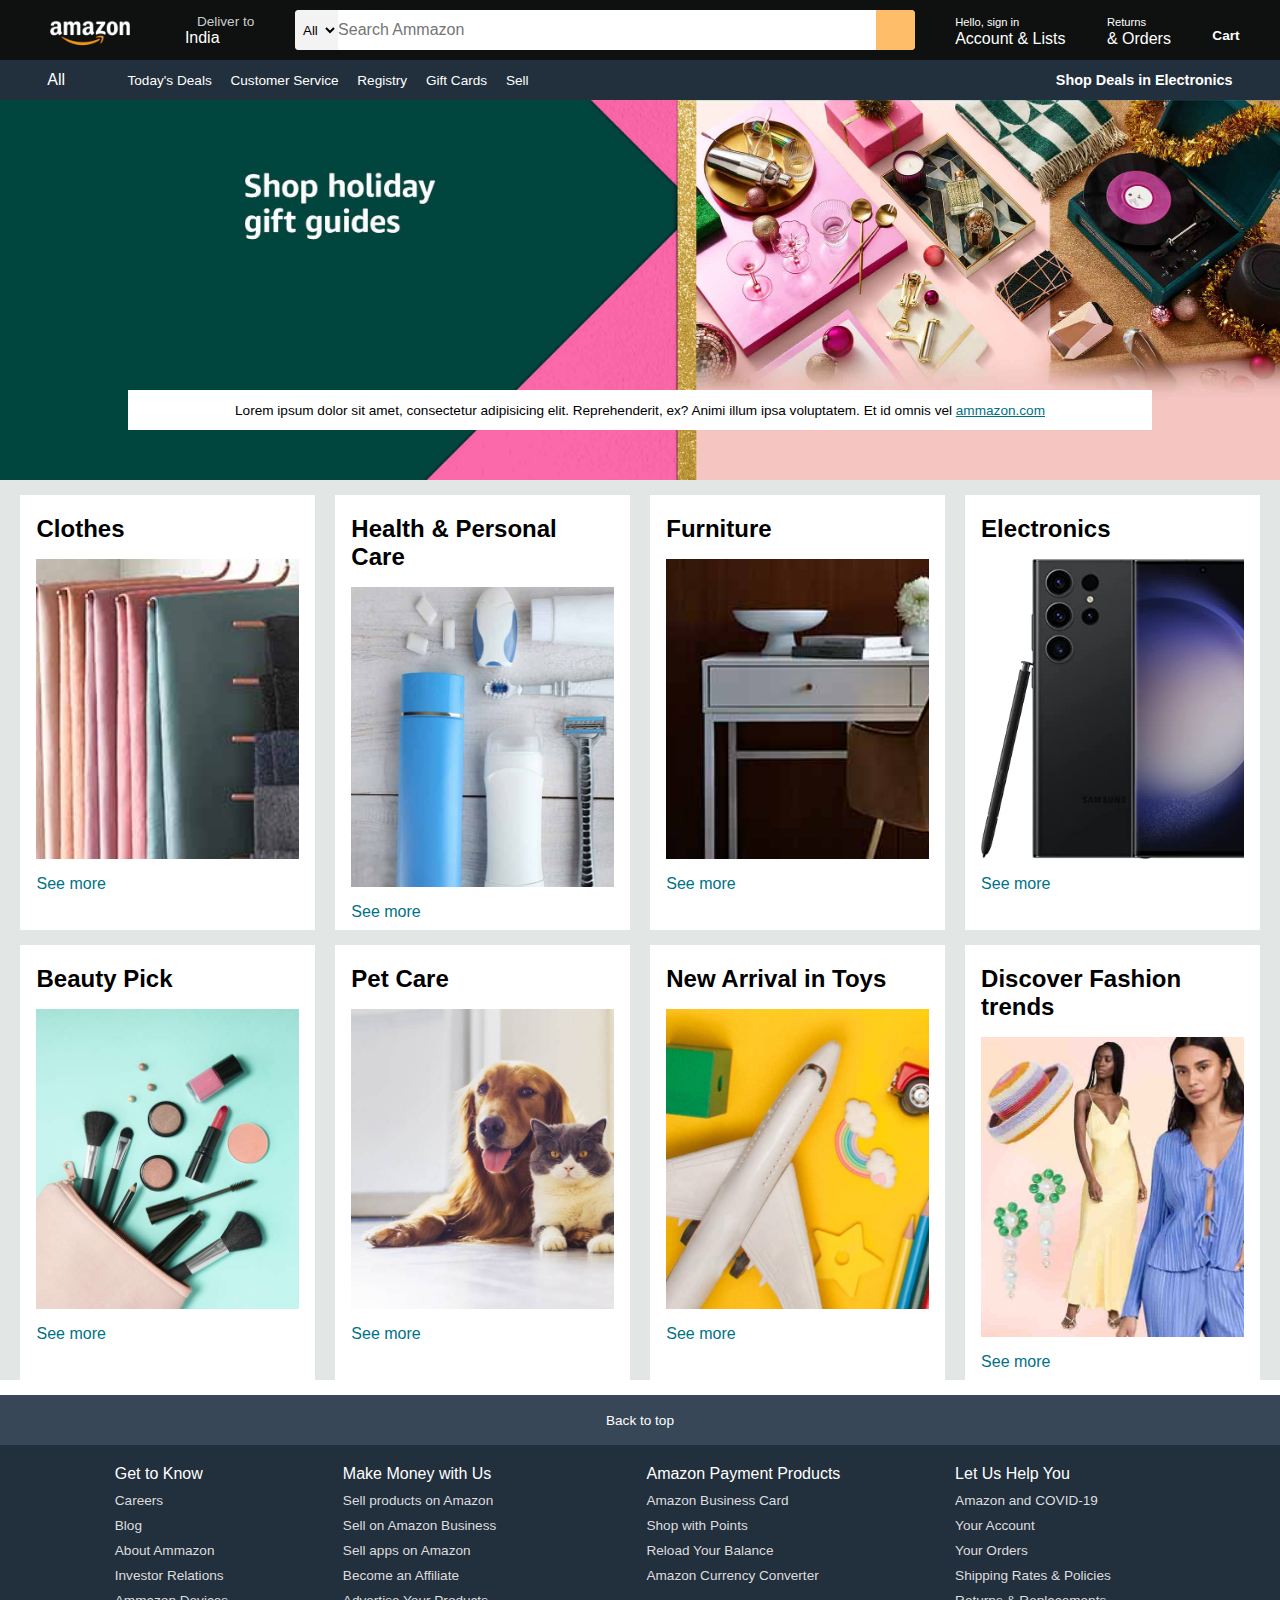
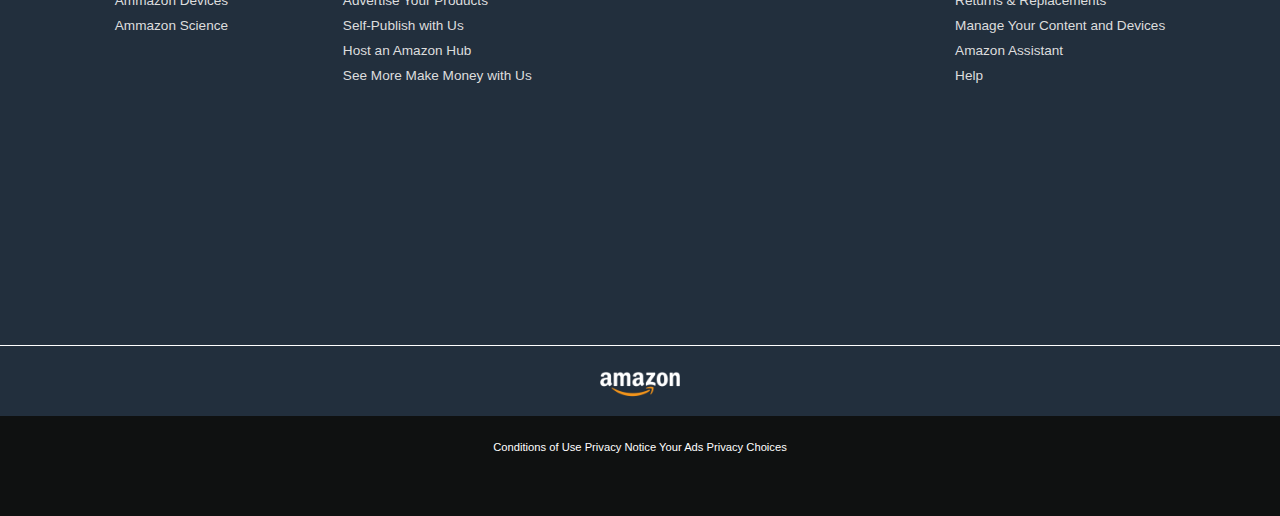
<file: index.html>
<!DOCTYPE html>
<html lang="en">

<head>
    <meta charset="UTF-8">
    <meta name="viewport" content="width=device-width, initial-scale=1.0">
    <title>Ammazon clone | By Nakul Kumar</title>
    <link rel="stylesheet" href="https://cdnjs.cloudflare.com/ajax/libs/font-awesome/6.5.1/css/all.min.css"
        integrity="sha512-DTOQO9RWCH3ppGqcWaEA1BIZOC6xxalwEsw9c2QQeAIftl+Vegovlnee1c9QX4TctnWMn13TZye+giMm8e2LwA=="
        crossorigin="anonymous" referrerpolicy="no-referrer" />
    <link rel="stylesheet" href="style.css">
</head>

<body>
    <header>
        <div class="navbar">
            <div class="nav-logo border">
                <div class="logo"></div>
            </div>

            <div class="nav-address border">
                <p class="add-first">Deliver to</p>
                <div class="add-icon">
                    <i class="fa-solid fa-location-dot"></i>
                    <p class="add-second">India</p>
                </div>
            </div>

            <div class="nav-search">
                <select class="search-select">
                    <option value="">All</option>
                </select>
                <input type="text" placeholder="Search Ammazon" class="search-input">
                <div class="search-icon">
                    <!-- search icon here -->
                    <i class="fa-solid fa-magnifying-glass"></i>
                </div>
            </div>

            <div class="nav-singin border">
                <p><span>Hello, sign in</span></p>
                <p class="nav-second">Account & Lists</p>
            </div>
            <div class="nav-return border">
                <p><span>Returns</span></p>
                <p class="nav-second">& Orders</p>
            </div>

            <div class="nav-cart border">
                <i class="fa-solid fa-cart-shopping"></i>
                Cart
            </div>
        </div>
        <div class="panel">
            <div class="panel-all">
                <i class="fa-solid fa-bars"></i>
                All
            </div>
            <div class="panel-ops">
                <p>Today's Deals</p>
                <p>Customer Service</p>
                <p>Registry</p>
                <p>Gift Cards</p>
                <p>Sell</p>
            </div>
            <div class="panel-deals">
                Shop Deals in Electronics
            </div>
        </div>
    </header>

    <!-- hero section start here -->
    <div class="hero-section">
        <div class="hero-message">
            <p>Lorem ipsum dolor sit amet, consectetur adipisicing elit. Reprehenderit, ex? Animi illum ipsa voluptatem.
                Et id omnis vel <a href="https://amazon.com/" target="_blank">ammazon.com</a></p>
        </div>
    </div>

    <div class="shop-section">
        <div class="box">
            <div class="box-content">
                <h2>Clothes</h2>
                <div class="box-img" style="background-image: url('Images/box1_image.jpg');">
                </div>
                <p>See more</p>
            </div>
        </div>
        <div class="box">
            <div class="box-content">
                <h2>Health & Personal Care</h2>
                <div class="box-img" style="background-image: url('Images/box2_image.jpg');">
                </div>
                <p>See more</p>
            </div>
        </div>
        <div class="box">
            <div class="box-content">
                <h2>Furniture</h2>
                <div class="box-img" style="background-image: url('Images/box3_image.jpg');">
                </div>
                <p>See more</p>
            </div>
        </div>
        <div class="box">
            <div class="box-content">
                <h2>Electronics</h2>
                <div class="box-img" style="background-image: url('Images/box4_image.jpg');">
                </div>
                <p>See more</p>
            </div>
        </div>
        <div class="box">
            <div class="box-content">
                <h2>Beauty Pick</h2>
                <div class="box-img" style="background-image: url('Images/box5_image.jpg');">
                </div>
                <p>See more</p>
            </div>
        </div>
        <div class="box">
            <div class="box-content">
                <h2>Pet Care</h2>
                <div class="box-img" style="background-image: url('Images/box6_image.jpg');">
                </div>
                <p>See more</p>
            </div>
        </div>
        <div class="box">
            <div class="box-content">
                <h2>New Arrival in Toys</h2>
                <div class="box-img" style="background-image: url('Images/box7_image.jpg');">
                </div>
                <p>See more</p>
            </div>
        </div>
        <div class="box">
            <div class="box-content">
                <h2>Discover Fashion trends</h2>
                <div class="box-img" style="background-image: url('Images/box8_image.jpg');">
                </div>
                <p>See more</p>
            </div>
        </div>
    </div>

    <footer>

        <div class="foot-panel1">
            Back to top
        </div>

        <div class="foot-panel2">
            <ul>
                <p>Get to Know</p>
                <a>Careers</a>
                <a>Blog</a>
                <a>About Ammazon</a>
                <a>Investor Relations</a>
                <a>Ammazon Devices</a>
                <a>Ammazon Science</a>
            </ul>
            <ul>
                <p>Make Money with Us</p>
                <a>Sell products on Amazon</a>
                <a>Sell on Amazon Business</a>
                <a>Sell apps on Amazon</a>
                <a>Become an Affiliate</a>
                <a>Advertise Your Products</a>
                <a>Self-Publish with Us</a>
                <a>Host an Amazon Hub</a>
                <a>See More Make Money with Us</a>
            </ul>
            <ul>
                <p>Amazon Payment Products</p>
                <a>Amazon Business Card</a>
                <a>Shop with Points</a>
                <a>Reload Your Balance</a>
                <a>Amazon Currency Converter</a>
            </ul>
            <ul>
                <p>Let Us Help You</p>
                <a>Amazon and COVID-19</a>
                <a>Your Account</a>
                <a>Your Orders</a>
                <a>Shipping Rates & Policies</a>
                <a>Returns & Replacements</a>
                <a>Manage Your Content and Devices</a>
                <a>Amazon Assistant</a>
                <a>Help</a>
            </ul>
        </div>

        <div class="foot-panel3">
            <div class="logo"></div>
        </div>

        <div class="foot-panel4">
            <div class="pages">
                <a>Conditions of Use</a>
                <a>Privacy Notice</a>
                <a>Your Ads Privacy Choices</a>
            </div>
            <div class="copyright">

            </div>
        </div>
    </footer>
</body>

</html>
</file>
<file: style.css>
* {
    margin: 0;
    padding: 0;
    border: border-box;
    font-family: Arial, Helvetica, sans-serif;
}

.navbar {
    height: 60px;
    background-color: #0f1111;
    color: white;
    display: flex;
    align-items: center;
    justify-content: space-evenly;
}

.nav-logo{
    height: 50px;
    width: 100px;
}

.logo {
    background-image: url(Images/amazon_logo.png);
    height: 50px;
    width: 100%;
    background-size: cover;
}

.border {
    border: 1.5px solid transparent;
}

.border:hover {
    border: 1.5px solid white;
}

/* box2 */

.add-first {    
    color: #cccccc;
    font-size: 0.85rem;
    margin-left: 15px;
}

.add-second {    
    font-size: 1rem;
    margin-left: 3px;
}

.add-icon {
    display: flex;
}

/* box3 */

.nav-search {
    display: flex;
    justify-content: space-evenly;
    background-color: pink;
    width: 620px;
    height: 40px;
    border-radius: 4px;
}

.search-select {
    background-color: #f3f3f3;
    width: 50px;
    text-align: center;
    border-top-left-radius: 4px;
    border-bottom-left-radius: 4px;
    border: none;
}

.search-input{
    width: 100%;
    font-size: 1rem;
    border: none;
}

.search-icon {
    width: 45px;
    display: flex;
    justify-content: center;
    align-items: center;
    font-size: 1.2rem;
    background-color: #febd68;
    border-top-right-radius: 4px;
    border-bottom-right-radius: 4px;
    color: #0f1111;
}

.nav-search:hover{
    border: 2px solid orange;
}

/* box4 */
span{
    font-size: 0.7rem;

}

.nav-second p{
    font-size: 0.05rem;
    font-weight: 700;
}


/* box6 */
.nav-cart i{
    font-size: 30px;
}

.nav-cart{
    font-size: 0.85rem;
    font-weight: 700;
}

/* panel */
.panel {
    height: 40px;
    background-color: #222f3d;
    display: flex;
    color: white;
    align-items: center;
    justify-content: space-evenly;
}

.panel-ops p{
    display: inline;
    margin-left: 15px;
}

.panel-ops{
    width: 70%;
    font-size: 0.85rem;
}

.panel-deals {
    font-size: 0.9rem;
    font-weight: 700;
}

/* hero-section  */
.hero-section {
    background-image: url(Images/hero.jpg);
    background-size: cover;
    height: 380px;
    display: flex;
    justify-content: center;
    align-items: flex-end;
}


.hero-message {
    background-color: white;
    color: black;
    height: 40px;
    display: flex;
    align-items: center;
    justify-content: center;
    font-size: 0.85rem;
    bottom: 25px;
    position: relative;
    width: 80%;
    margin-bottom: 25px;
}

.hero-message a{
    color: #007185;
}

/* shop-section */

.shop-section {
    display: flex;
    flex-wrap: wrap;
    justify-content: space-evenly;
    background-color: #e2e7e6;
}

.box {
    /* border: 2px solid black; */
    height: 400px;
    width: 23%;
    padding: 20px 0px 15px;
    background-color: white;
    margin-top: 15px;
}

.box-img {
    height: 300px;
    background-size: cover;
    margin-top: 1rem;
    margin-bottom: 1rem;
}

.box-content {
    margin-left: 1rem;
    margin-right: 1rem;
}

.box-content p{
    color: #007185;
}

/* footer */

footer{
    margin-top: 15px;
}

.foot-panel1 {
    background-color: #374758;
    color: white;
    height: 50px;
    display: flex;
    justify-content: center;
    align-items: center;
    font-size: 0.85rem;
}
.foot-panel2 {
    background-color: #222f3d;
    color: white;
    height: 500px;
    display: flex;
    justify-content: space-evenly;
}

ul{
    margin-top: 20px;
}

.foot-panel2 ul a {
    display: block;
    font-size: 0.85rem;
    margin-top: 10px;
    color: #dddddd;
}

.foot-panel3 {
    background-color: #222f3d;
    border-top: 0.5px solid white;
    height: 70px;
    display: flex;
    justify-content: center;
    align-items: center;
}

.logo {
    background-image: url(Images/amazon_logo.png);
    background-size: cover;
    height: 50px;
    width: 100px;
}

.foot-panel4 {
    background-color: #0f1111;
    color: white;
    height: 100px;
    text-align: center;
    font-size: 0.7rem;
} 

.pages {
    padding-top: 25px;
}

.copyright {
    padding-top: 5px;   
}
</file>
